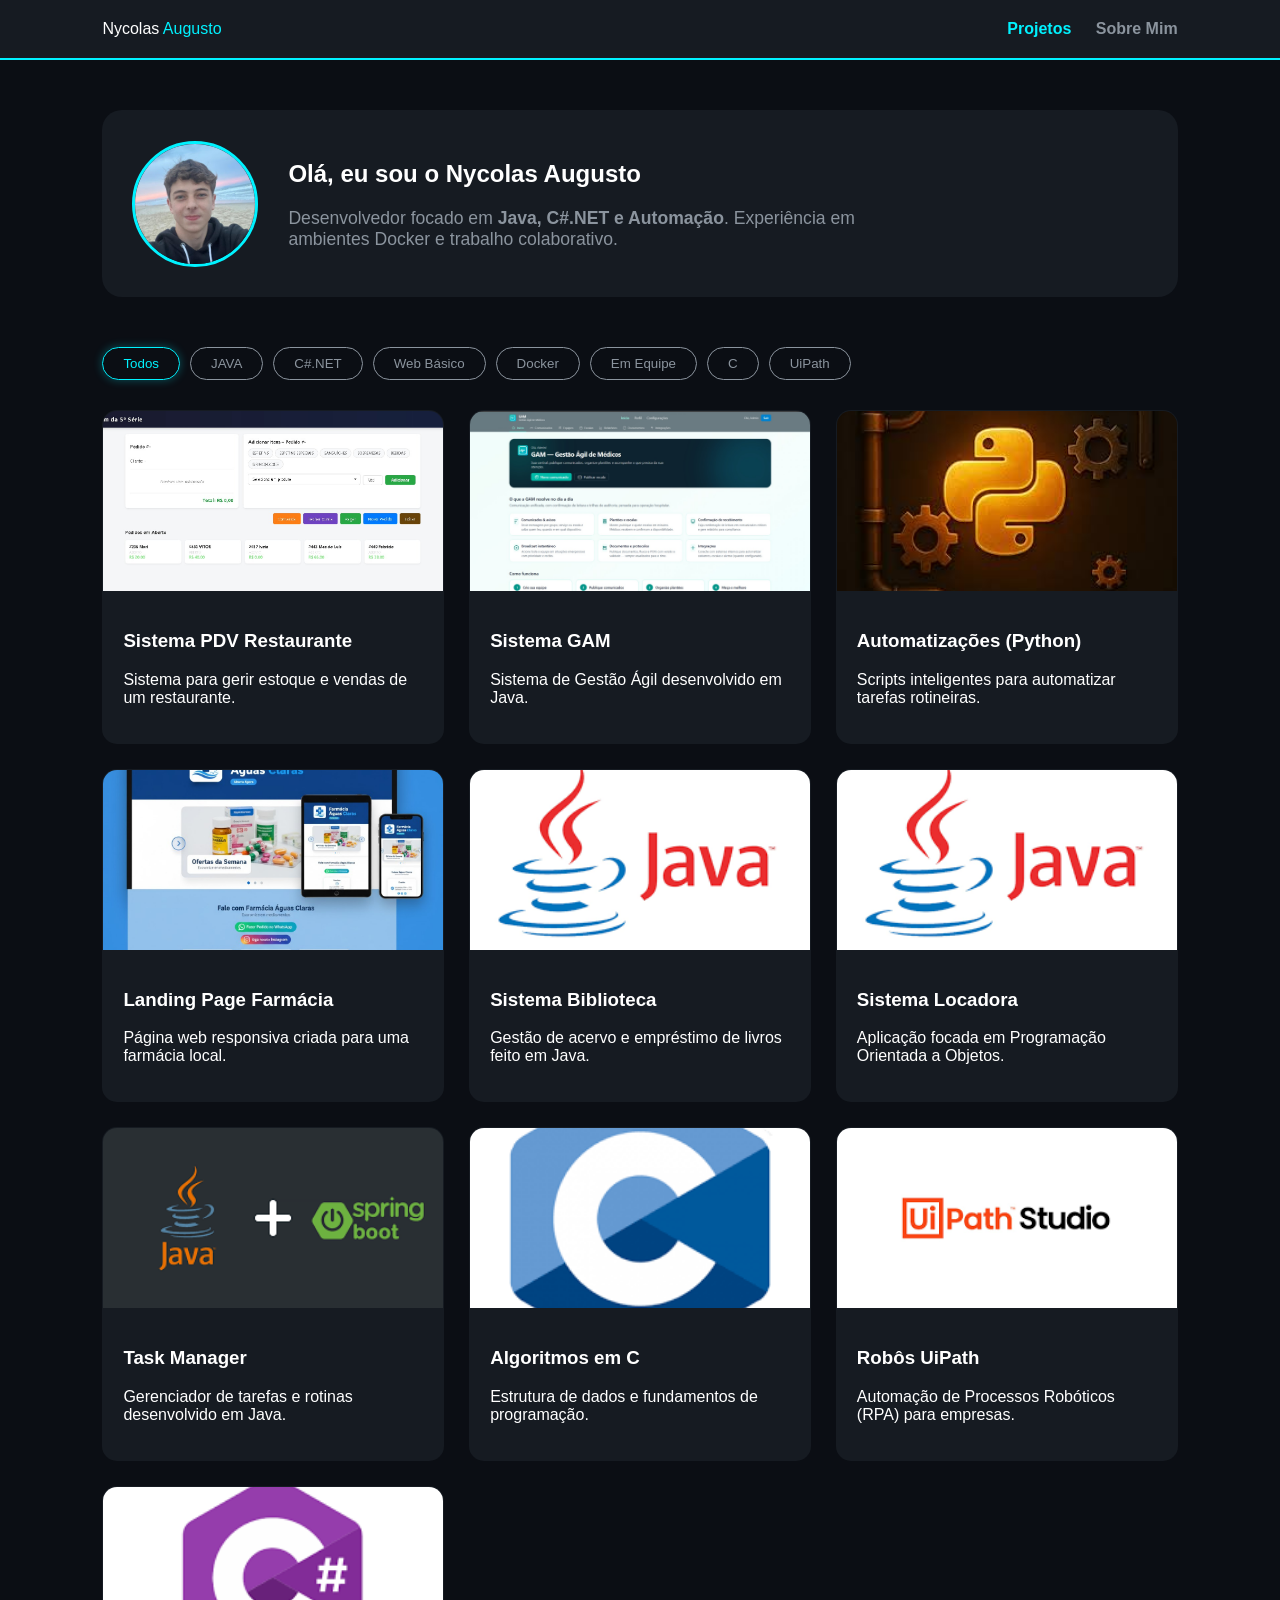
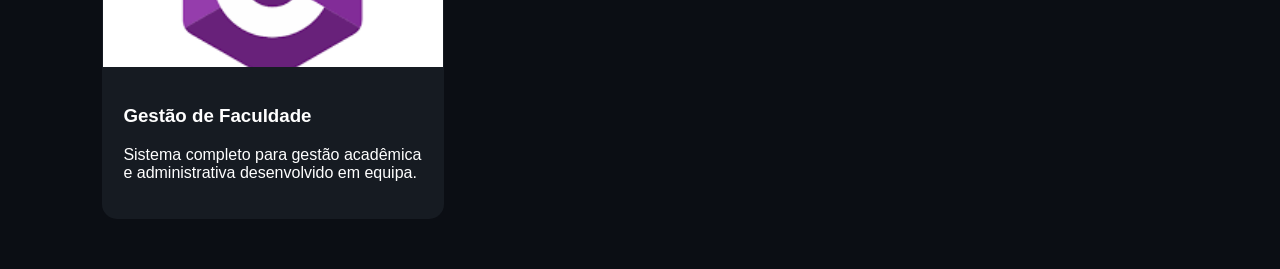
<file: home/index.html>
<!DOCTYPE html>
<html lang="pt">
<head>
    <meta charset="UTF-8">
    <meta name="viewport" content="width=device-width, initial-scale=1.0">
    <title>Meu Portfólio | Home</title>
    <link rel="stylesheet" href="style.css">
    <link rel="stylesheet" href="https://cdnjs.cloudflare.com/ajax/libs/font-awesome/6.0.0/css/all.min.css">
</head>
<body>
    <header class="main-header">
        <div class="logo">Nycolas<span> Augusto</span></div>
        <nav class="top-nav">
            <a href="index.html" class="active">Projetos</a>
            <a href="../sobre/sobre.html">Sobre Mim</a>
        </nav>
    </header>

    <main class="container">
        <section class="hero">
            <div class="profile-card">
                <img src="./imgs/eu curriculo.jpg" alt="Minha Foto" class="profile-img">
                <div class="profile-info">
                    <h1>Olá, eu sou o Nycolas Augusto</h1>
                    <p class="stack-description">
                        Desenvolvedor focado em <strong>Java, C#.NET e Automação</strong>.
                        Experiência em ambientes Docker e trabalho colaborativo.
                    </p>
                </div>
            </div>
        </section>

        <section class="filters-section">
            <div class="filter-group">
                <button class="filter-btn active" onclick="filterProjects('all', this)">Todos</button>
                <button class="filter-btn" onclick="filterProjects('java', this)">JAVA</button>
                <button class="filter-btn" onclick="filterProjects('csharp', this)">C#.NET</button>
                <button class="filter-btn" onclick="filterProjects('web', this)">Web Básico</button>
                <button class="filter-btn" onclick="filterProjects('docker', this)">Docker</button>
                <button class="filter-btn" onclick="filterProjects('equipe', this)">Em Equipe</button>
                <button class="filter-btn" onclick="filterProjects('c', this)">C</button>
                <button class="filter-btn" onclick="filterProjects('uipath', this)">UiPath</button>
            </div>
        </section>
        <section class="projects-grid" id="projects-container">
            
            <a href="../projeto/projetos.html?id=projeto-1" class="project-card csharp">
                <div class="card-image">
                    <img src="./imgs/imgs-projetos/sisPDV.jpeg "alt="">
                </div>
                <div class="card-body">
                    <h3>Sistema PDV Restaurante</h3>
                    <p>Sistema para gerir estoque e vendas de um restaurante.</p>
                </div>
            </a>

            <a href="../projeto/projetos.html?id=projeto-2" class="project-card java equipe docker">
                <div class="card-image"> 
                    <img src="./imgs/imgs-projetos/imgp2.jpeg "alt="Sistema GAM">
                </div>
                <div class="card-body">
                    <h3>Sistema GAM</h3>
                    <p>Sistema de Gestão Ágil desenvolvido em Java.</p>
                </div>
            </a>

            <a href="../projeto/projetos.html?id=projeto-3" class="project-card python">
                <div class="card-image">
                    <img src="./imgs/imgs-projetos/AutPython.jpeg" alt="">
                </div>
                <div class="card-body">
                    <h3>Automatizações (Python)</h3>
                    <p>Scripts inteligentes para automatizar tarefas rotineiras.</p>
                </div>
            </a>

            <a href="../projeto/projetos.html?id=projeto-4" class="project-card web">
                <div class="card-image">
                    <img src="./imgs/imgs-projetos/LandingPageFarmacia.jpeg" alt="">
                </div>
                <div class="card-body">
                    <h3>Landing Page Farmácia</h3>
                    <p>Página web responsiva criada para uma farmácia local.</p>
                </div>
            </a>

            <a href="../projeto/projetos.html?id=projeto-5" class="project-card java">
                <div class="card-image">
                    <img src="./imgs/imgs-projetos/java.png" alt="">
                </div>
                <div class="card-body">
                    <h3>Sistema Biblioteca</h3>
                    <p>Gestão de acervo e empréstimo de livros feito em Java.</p>
                </div>
            </a>

            <a href="../projeto/projetos.html?id=projeto-6" class="project-card java">
                <div class="card-image">
                    <img src="./imgs/imgs-projetos/java.png" alt="">
                </div>
                <div class="card-body">
                    <h3>Sistema Locadora</h3>
                    <p>Aplicação focada em Programação Orientada a Objetos.</p>
                </div>
            </a>

            <a href="../projeto/projetos.html?id=projeto-7" class="project-card java">
                <div class="card-image">
                    <img src="./imgs/imgs-projetos/javaSpring.png" alt="">
                </div>
                <div class="card-body">
                    <h3>Task Manager</h3>
                    <p>Gerenciador de tarefas e rotinas desenvolvido em Java.</p>
                </div>
            </a>

            <a href="../projeto/projetos.html?id=projeto-8" class="project-card c">
                <div class="card-image">
                    <img src="./imgs/imgs-projetos/c.png" alt="">
                </div>
                <div class="card-body">
                    <h3>Algoritmos em C</h3>
                    <p>Estrutura de dados e fundamentos de programação.</p>
                </div>
            </a>

            <a href="../projeto/projetos.html?id=projeto-9" class="project-card uipath">
                <div class="card-image">
                    <img src="./imgs/imgs-projetos/Uipath.png" alt="">
                </div>
                <div class="card-body">
                    <h3>Robôs UiPath</h3>
                    <p>Automação de Processos Robóticos (RPA) para empresas.</p>
                </div>
            </a>

            <a href="../projeto/projetos.html?id=projeto-10" class="project-card csharp equipe">
                <div class="card-image">
                    <img src="./imgs/imgs-projetos/cSharp.jpeg" alt="">
                </div>
                <div class="card-body">
                    <h3>Gestão de Faculdade</h3>
                    <p>Sistema completo para gestão acadêmica e administrativa desenvolvido em equipa.</p>
                </div>
            </a>

        </section>




    </main>

    <script src="script.js"></script>
</body>
</html>
</file>
<file: home/style.css>
/* =========================================
   BASE E CABEÇALHO
========================================= */
:root {
    --bg-color: #0b0e14;
    --card-color: #161b22;
    --accent-vivid: #00f2ff;
    --text-main: #ffffff;
    --text-dim: #8b949e;
}

body {
    margin: 0;
    font-family: 'Inter', sans-serif;
    background-color: var(--bg-color);
    color: var(--text-main);
}

.main-header {
    display: flex;
    justify-content: space-between;
    align-items: center;
    padding: 20px 8%;
    background: #161b22;
    border-bottom: 2px solid var(--accent-vivid);
}

.logo span { color: var(--accent-vivid); }

.top-nav a {
    color: var(--text-dim);
    text-decoration: none;
    margin-left: 20px;
    font-weight: bold;
    transition: 0.3s;
}

.top-nav a.active, .top-nav a:hover {
    color: var(--accent-vivid);
}

/* =========================================
   HOME: PERFIL E FILTROS
========================================= */
.hero { padding: 50px 8%; }

.profile-card {
    display: flex;
    align-items: center;
    gap: 30px;
    background: var(--card-color);
    padding: 30px;
    border-radius: 20px;
}

.profile-img {
    width: 120px;
    height: 120px;
    border-radius: 50%;
    border: 3px solid var(--accent-vivid);
    object-fit: cover;
}

.stack-description {
    color: var(--text-dim);
    font-size: 1.1rem;
    max-width: 600px;
}

.filters-section { padding: 0 8% 30px; }
.filter-group { display: flex; flex-wrap: wrap; gap: 10px; }

.filter-btn {
    background: transparent;
    border: 1px solid var(--text-dim);
    color: var(--text-dim);
    padding: 8px 20px;
    border-radius: 30px;
    cursor: pointer;
    transition: 0.3s;
}

.filter-btn.active, .filter-btn:hover {
    border-color: var(--accent-vivid);
    color: var(--accent-vivid);
    box-shadow: 0 0 10px rgba(0, 242, 255, 0.3);
}

/* =========================================
   HOME: GRID DE PROJETOS E CARTÕES
========================================= */
.projects-grid {
    display: grid;
    grid-template-columns: repeat(auto-fill, minmax(300px, 1fr));
    gap: 25px;
    padding: 0 8% 50px;
}

a.project-card {
    background: var(--card-color);
    border-radius: 15px;
    overflow: hidden;
    border: 1px solid transparent;
    transition: 0.3s;
    text-decoration: none; 
    color: var(--text-main); 
    display: block; 
    cursor: pointer; 
}

a.project-card:hover {
    border-color: var(--accent-vivid);
    transform: translateY(-5px);
    color: var(--text-main);
}

.card-image {
    height: 180px; 
    width: 100%;
    overflow: hidden; 
    background: #30363d; 
}

.card-image img {
    width: 100%;
    height: 100%;
    object-fit: cover; 
    display: block;
}

.card-body { padding: 20px; }
</file>
